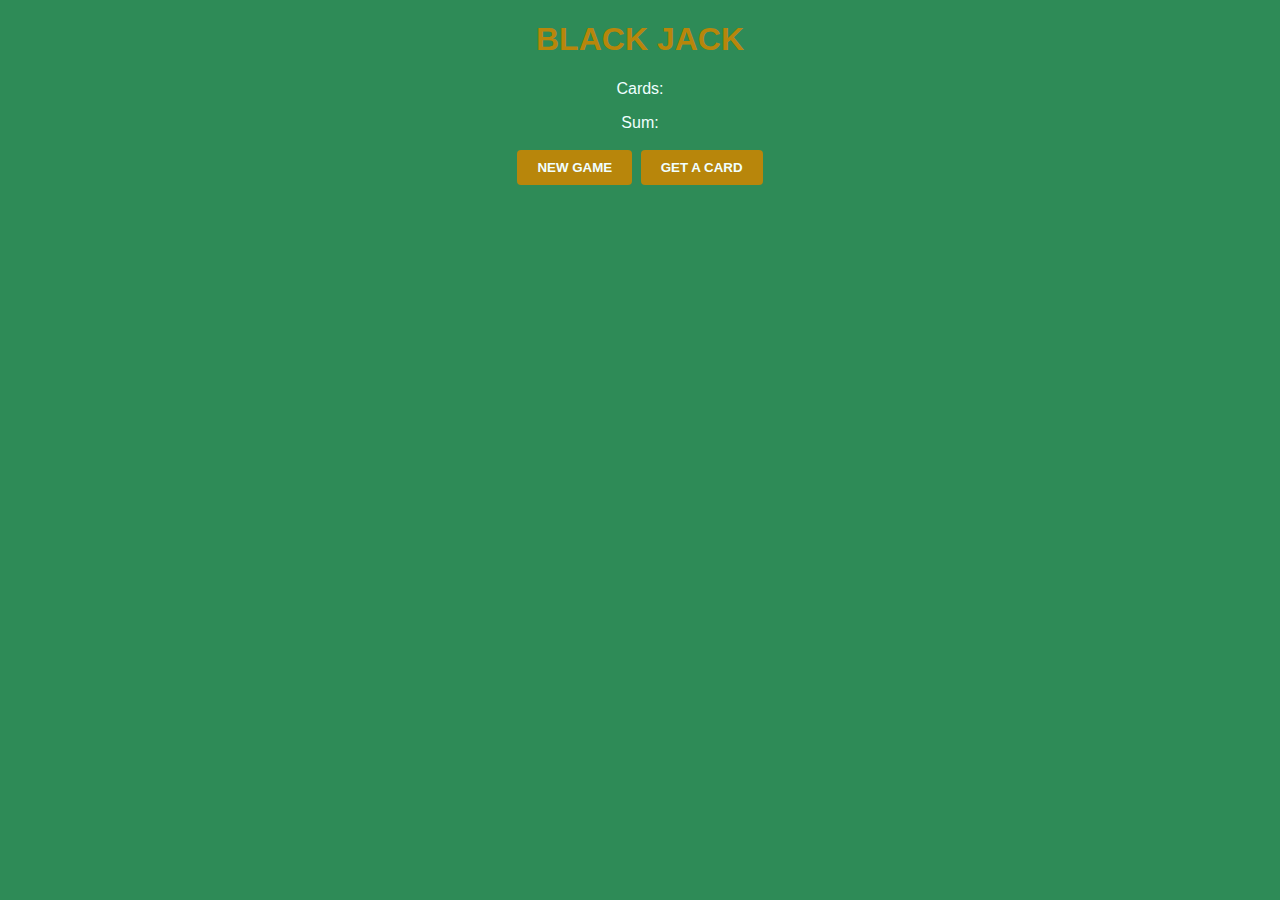
<file: blackjack/index.html>
<!DOCTYPE html>
<html lang="en">
    <head>
        <meta charset="UTF-8">
        <meta name="viewport" content="width=device-width,initial-scale=1">
        <title>Black Jack</title>
        <link rel="stylesheet" href="style.css">
    </head>
    <body>
        <main>
            <div>
                <h1>Black Jack</h1>
                <h2><span id="sub-el"></span></h2>
                <p><span id="cards-el">Cards: </span></p>
                <p><span id="sum-el">Sum: </span></p>
                <button onclick="renderGame()" type="button">NEW GAME</button>
                <button onclick="getCard()" type="button">GET A CARD</button> 
                <p><span id="player-el"></span></p>           
            </div>  
        </main>

        <script src="app.js"></script>
    </body>
</html>
</file>
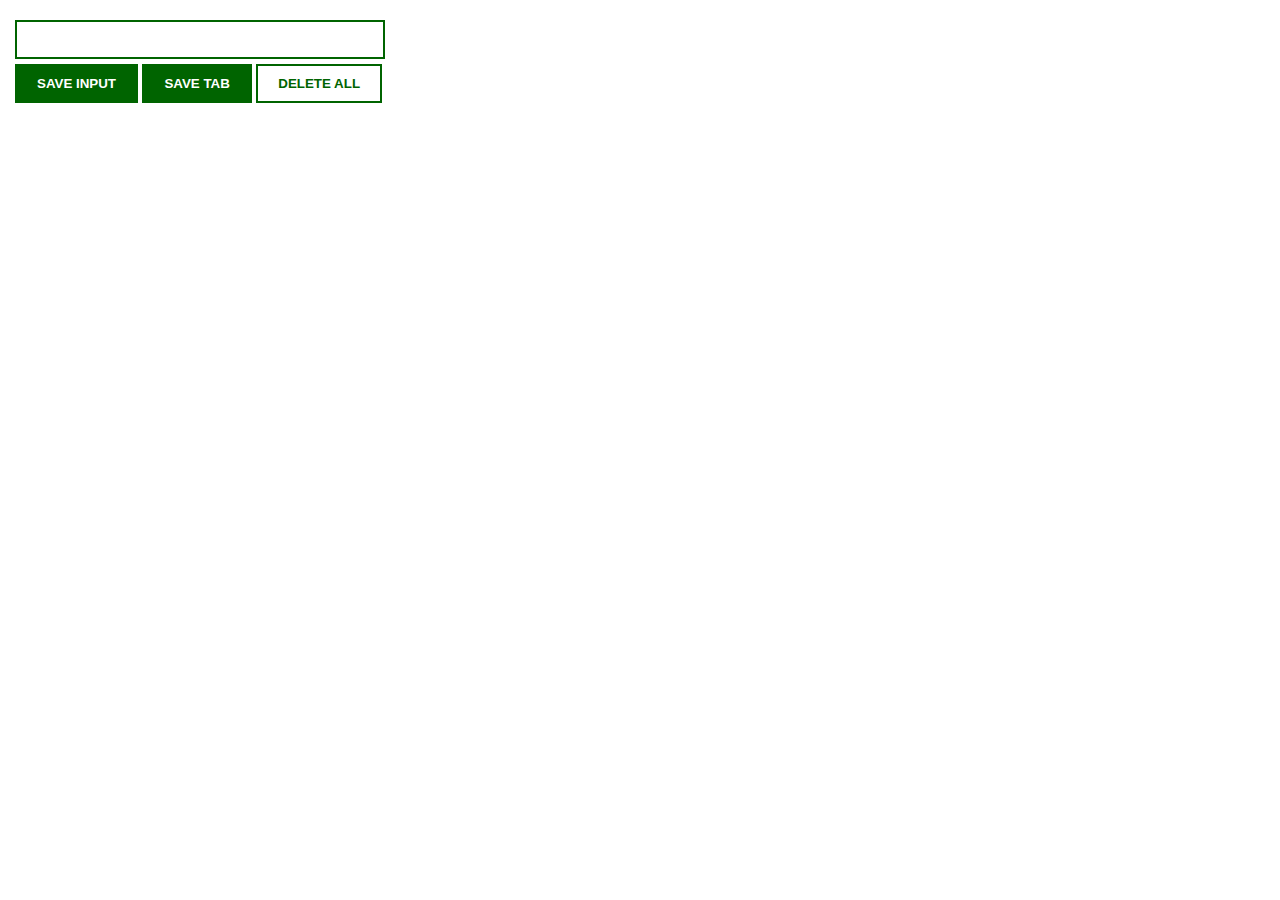
<file: bookmark/index.html>
<!DOCTYPE html>
<html lang="en">
<head>
    <meta charset="UTF-8">
    <meta name="viewport" content="width=device-width, initial-scale=1.0">
    <title>Notefy</title>
    <link rel="stylesheet" href="style.css">
</head>
<body>
    <main>
        <div>
            <input id="input-el" ="text" aria-label="main">
        </div>
        <div>
            <button id="save-btn" type="button">Save input</button>
            <button id="save-tab-btn" type="button">Save tab</button>
            <button id="delete-btn" type="button">Delete all</button>          
        </div>
        <div>
            <ul id="entries-el"></ul>
        </div>
    </main>
    <script src="app.js"></script>
</body>
</html>
</file>
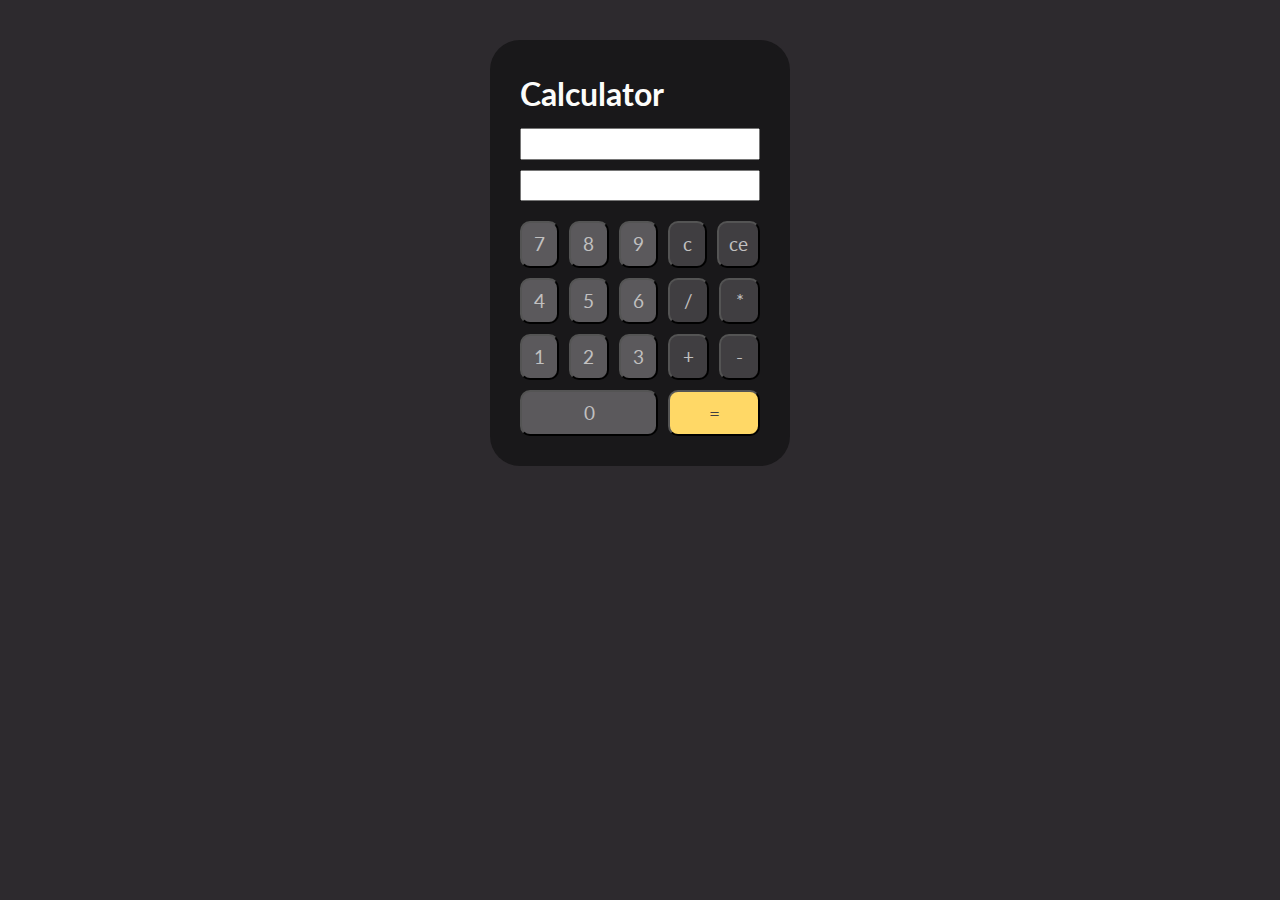
<file: calculator/index.html>
<!DOCTYPE html>
<html lang="en">
<head>

<meta charset="UTF-8">
<meta name="viewport" content="width=device-width, initial-scale=1.0">
<title>Calculator</title>
<link rel="stylesheet" href="index.css">
<script src="index.js" defer></script>

</head>
<body>

    <div id="calculator">
        <div id="head">
            <h1>Calculator</h1>
            <input id="expression" type="text">
            <input id="solution" type="text">
        </div>
        <div id="body">
            <div id="pad">

                <div id="numbers">
                    <button class="num">9</button>
                    <button class="num">8</button>
                    <button class="num">7</button>
                    <button class="num">6</button>
                    <button class="num">5</button>
                    <button class="num">4</button>
                    <button class="num">3</button>
                    <button class="num">2</button>
                    <button class="num">1</button>    
                    <button class="num">0</button>
                </div>
                
                <div id="operators">
                    <button id="clear-e">ce</button>
                    <button id="clear">c</button>
                    <button id="multiply" class="op">*</button>
                    <button id="divide" class="op">/</button>
                    <button id="subtract" class="op">-</button>
                    <button id="add" class="op">+</button>
                    <button id="equals" class="op">=</button>
                </div>

        </div>
    </div>

</body>
</html>
</file>
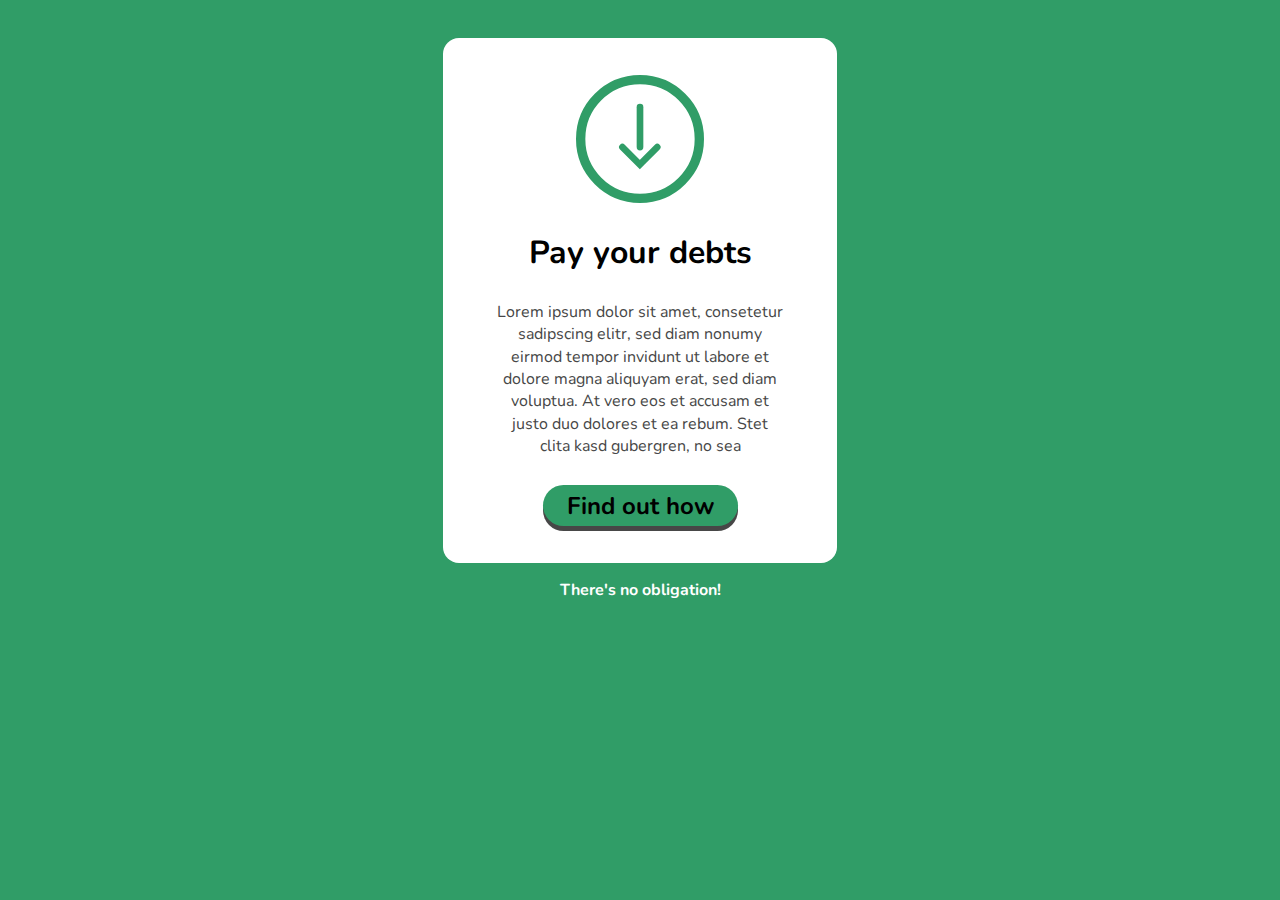
<file: payYourDebts/index.html>
<!DOCTYPE html>

<html lang="en">

<head>
    <title>Playground</title>
    <meta charset="UTF-8">
    <link rel="stylesheet" href="style.css">
</head>

<body>
    <div class="card">
            
        <svg viewBox="0 0 96 96">
            <g id="down-arrow" transform="translate(-418 -150)">
                <g id="Ellipse_2" data-name="Ellipse 2" transform="translate(418 150)" fill="none" stroke="#309d67" stroke-width="7">
                <circle cx="48" cy="48" r="48" stroke="none"/>
                <circle cx="48" cy="48" r="44.5" fill="none"/>
                </g>
                <g id="Group_1" data-name="Group 1">
                <path id="Path_2" data-name="Path 2" d="M554,8207.49v29.931" transform="translate(-88 -8033.361)" fill="none" stroke="#309d67" stroke-linecap="round" stroke-width="5"/>
                <path id="Path_3" data-name="Path 3" d="M541.8,8246.06l13.07,13.069,13.07-13.069" transform="translate(-89 -8042)" fill="none" stroke="#309d67" stroke-linecap="round" stroke-width="5"/>
                </g>
            </g>
        </svg>
        
        <h1>Pay your debts</h1>
        
        <p>Lorem ipsum dolor sit amet, consetetur sadipscing elitr, sed diam nonumy eirmod tempor invidunt ut labore et dolore magna aliquyam erat, sed diam voluptua. At vero eos et accusam et justo duo dolores et ea rebum. Stet clita kasd gubergren, no sea</p>
        
        <a href="#">Find out how</a>
            
    </div>
    
    <p class="obligation">There's no obligation!</p>
</body>

</html>
</file>
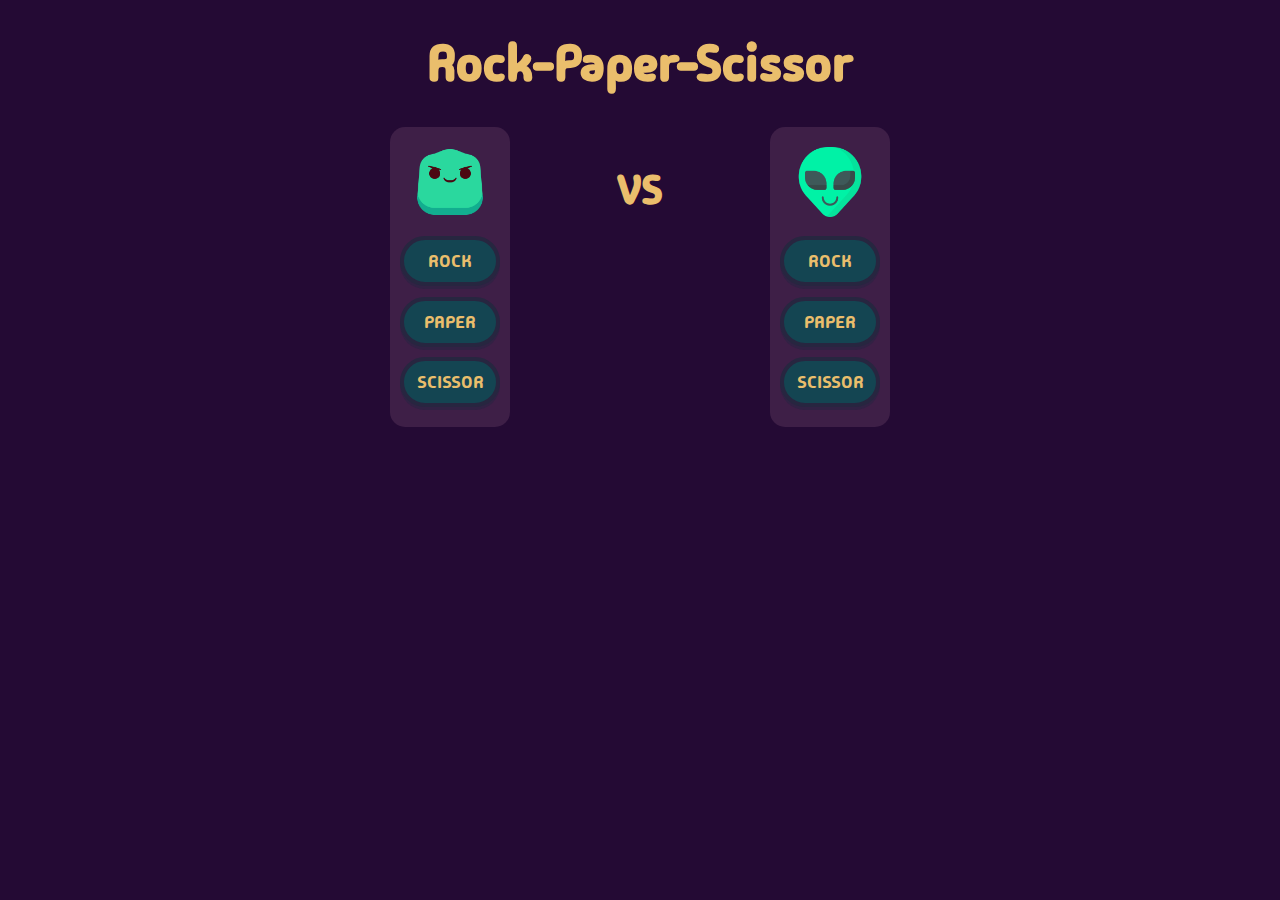
<file: rps/index.html>
<!DOCTYPE html>
<html lang="en">
<head>
    <meta charset="UTF-8">
    <meta name="viewport" content="width=device-width, initial-scale=1.0">
    <title>Document</title>
    <link rel="stylesheet" href="style.css">
    <link rel="preconnect" href="https://fonts.googleapis.com">
    <link rel="preconnect" href="https://fonts.gstatic.com" crossorigin>
    <link href="https://fonts.googleapis.com/css2?family=Inter:wght@100..900&family=Madimi+One&display=swap" rel="stylesheet">
    <script src="script.js" defer></script>
</head>
<body>
    <div id="game">
        <div id="header">
            <h1>Rock-Paper-Scissor</h1>
        </div>
        <div id="table">
            <div id="user">
                <div><h3><img id="u-img" src="assets/uchallenge.png" alt="User emoji"></h3></div>
                <div><button id="u-rock-btn" class="u-w-btn">ROCK</button></div>
                <div><button id="u-paper-btn" class="u-w-btn">PAPER</button></div>
                <div><button id="u-scissor-btn" class="u-w-btn">SCISSOR</button></div>
            </div>
            <div id="main">
                <div id="points">
                    <div><h3><span id="u-points-el"></span></h3></div>
                    <div><h2>VS</h2></div>
                    <div><h3><span id="c-points-el"></span></h3></div>
                </div>
                <div><h3><span id="winner-el"></span></h3></div>
                <div><span id="u-choice-el"></span> <span id="c-choice-el"></span></div>
            </div>
            <div id="computer">
                <div><h3><img id="c-img" src="assets/cchallenge.png" alt="Computer emoji"></h3></div>
                <div><button id="c-rock-btn" class="c-w-btn">ROCK</button></div>
                <div><button id="c-paper-btn" class="c-w-btn">PAPER</button></div>
                <div><button id="c-scissor-btn" class="c-w-btn">SCISSOR</button></div>
            </div>
        </div>
        <div id="footer">
            <div><button id="new-game-btn" class="hide">New Game</button></div>
        </div>
    </div>
</body>
</html>
</file>
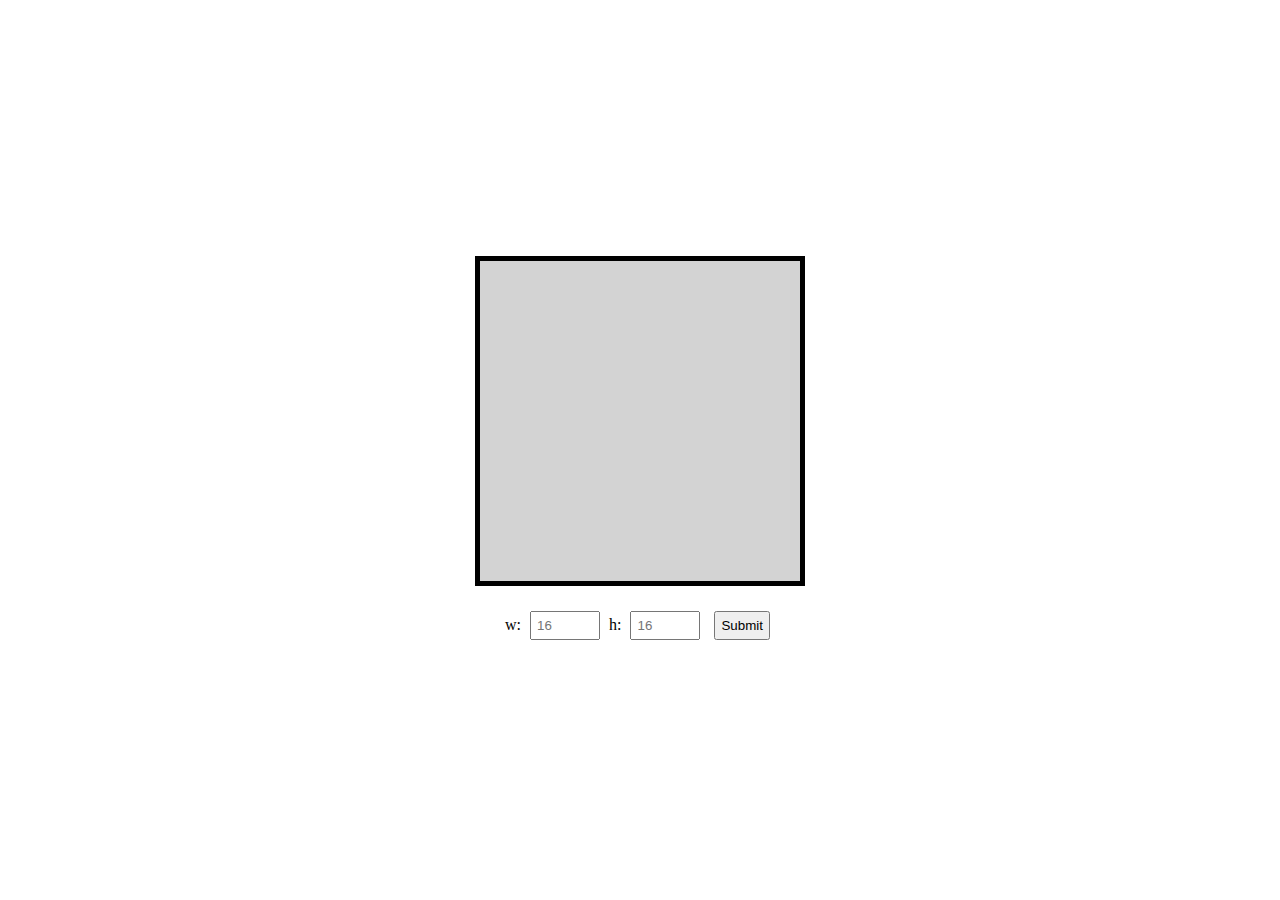
<file: sketch/index.html>
<!DOCTYPE html>
<html lang="en">
<head>
    <meta charset="UTF-8">
    <meta name="viewport" content="width=device-width, initial-scale=1.0">
    <title>Etch-a-Sketch</title>
    <link rel="stylesheet" href="index.css">
    <script src="index.js" defer></script>
</head>
<body>
    <div id="container">
        <div id="canvas">
        </div>
        <div id="config">
            <div>
                <span id="error-msg" class="hide">Insert a number between 1 and 100</span>
            </div>
            <div>
                <label for="width">w:</label>
                <input type="number" name="width" placeholder="16" min="0" max="100" id="width-input">
                <label for="height">h:</label>
                <input type="number" name="height" placeholder="16" min="0" max="100" id="height-input">
                <input type="button" name="submit" placeholder="submit" id="submit-btn" value="Submit">
            </div>
        </div>
    </div>
</body>
</html>
</file>
<file: blackjack/style.css>
body {
    background-color: seagreen;
    font-family: 'Trebuchet MS', 'Lucida Sans Unicode', 'Lucida Grande', 'Lucida Sans', Arial, sans-serif;
    color: azure;
}

main {
    text-align: center;
}

h1 {
    text-transform: uppercase;
    font-weight: 900;
    color: darkgoldenrod;
}

button {
    padding: 10px 20px;
    margin: 2px;
    background-color: darkgoldenrod;
    font-weight: bold;
    color: azure;
    border: none;
    border-radius: 4px;
}
</file>
<file: bookmark/style.css>
* {
    box-sizing: border-box;
}

body {
    font-family: 'Trebuchet MS', 'Lucida Sans Unicode', 'Lucida Grande', 'Lucida Sans', Arial, sans-serif;
    min-width: 300px;
    max-width: 400px;
    margin: 0;
}

main {
    margin: 20px 15px;
}

input {
    border: 2px solid darkgreen;
    padding: 10px;
    width: 100%;
    margin: 0 0 0 0;
}

button {
    background-color: darkgreen;
    color: white;
    text-transform: uppercase;
    font-weight: bold;
    padding: 10px 20px;
    margin: 5px 0 0 0;
    border: 2px solid darkgreen;
}

ul {
    list-style: none;
    padding: 0;
}

li {
    margin-bottom: 5px;
}

a {
    color: darkgreen;
}

#delete-btn {
    background: unset;
    color: darkgreen;
}
</file>
<file: calculator/index.css>
@import url(https://fonts.googleapis.com/css2?family=Lato:wght@100;200;300;400;500;600;800;900&display=swap);

:root {
    --black: #19181a;
    --gray1: #221f22;
    --gray2: #2d2a2e;
    --gray3: #403e41;
    --gray4: #5b595c;
    --gray5: #727072;
    --gray6: #939293;
    --gray7: #c1c0c0;
    --white: #fcfcfa;
    --red: #ff6188;
    --purple: #ab9df2;
    --blue: #78dce8;
    --green: #a9dc76;
    --yellow: #ffd866;
    --orange: #fc9867;
}

*,
*::before,
*::after {
    box-sizing: border-box;
}

body,h1,h2,h3,h4,p,
figure,blockquote,dl,dd {
    margin-block-start: 0.2em;
    margin-block-end: 0.2em;
}

body {
    font-family: 'Lato', sans-serif;
    background: var(--gray2);
    color: var(--white);
    margin: 0;
    padding: 40px;
    min-height: 100vh;
}

h1, h2, h3, h4, label {
    line-height: 1.1;
    text-wrap: balance;
}

input, button, textarea, select {
  font-family: inherit;
  font-size: 100%;
  line-height: 1.15;
  margin: 0;
}

#calculator {
    display: flex;
    flex-direction: column;
    width: 300px;
    margin: 0 auto;
    border-radius: 30px;
    background: var(--black);
}

#head {
    display: flex;
    flex-flow: column;
    gap: 10px;
    margin: 30px 30px 10px 30px;
}

#solution,
#expression {
    font-size: 1.4em;
}

#pad {
    display: flex;
    gap: 10px;
    margin: 10px 30px 30px 30px;
}

#numbers,
#operators {
    display: flex;
    gap: 10px;
    flex-wrap: wrap;
    justify-content: center;
    flex-direction: row-reverse;
}

#numbers {
    flex: 3;
}

#operators {
    flex: 2;
}

#numbers > button,
#operators > button {
    flex: 1;
    font-size: 1.2em;
    padding: 10px;
    border-radius: 10px;
    color: var(--gray7);
}

#numbers > button {
    background-color: var(--gray4);
}

#operators > button {
    background-color: var(--gray3);
}

#operators #equals {
    background-color: var(--yellow);
    color: var(--gray3);
}
</file>
<file: payYourDebts/style.css>
@import url('https://fonts.googleapis.com/css?family=Nunito:400,700&display=swap');

html, body {
    margin: 0;
    padding: 2em;
}

body {
    background: #309D67;
    padding: .4em;
    font-family: 'Nunito', sans-serif;
}

.card {
    background: white;
    border-radius: 1em;
    padding: 2.3em;
    text-align: center;
    max-width: 20em;
    margin: auto;
}

svg {
    width: 5em;
}

h1 {
    font-size: 2em;
    font-weight: bold;
}

.card p {
    font-size: 1em;
    color: #474747;
    line-height: 1.4em;
    margin: 1.7em 0;
    padding: 0 1em;
}

a {

    display: inline-block;
    color: black;
    text-decoration: none;
    font-weight: bold;
    border-radius: 5em;
    font-size: 1.5em;
    background-color: #309D67;
    padding: .2em 1em;
    box-shadow: 0px 5px #474747;
}

.obligation {
    text-align: center;
    color: white;
    font-weight: bold;
    margin-bottom: 0;
}

/*

    Your fixes below:
    
    Use the following properties and rulesets
    to improve the visual hierarchy of this
    design
    
*/


svg {
    width: 8em;
}

a {
    background: auto;
    padding: auto;
    margin-top: auto;
}
</file>
<file: rps/style.css>
* {
    box-sizing: border-box;
    text-align: center;
    font-family: "Madimi One", sans-serif;
    margin: 0;
    -webkit-user-select: none;
    user-select: none;
}

body {
    margin: 0;
    width: 100%;
    background: #240A34;
    color: #EABE6C;
}

img {
    width: 70px;
}

h1 {
    font-size: 50px;
}

h2 {
    font-size: 40px;
}

h3 {
    font-size: 30px;
}

button {
    font-size: 18px;
    cursor: pointer;
}

#header {
    margin: 30px 0;
}

#points {
    display: flex;
    justify-content: space-evenly;
    align-items: center;
}

#game {
    display: flex;
    flex-direction: column;
    margin: auto;
    width: 500px;
}

#table {
    display: flex;
    height: 300px;
    font-size: 20px;
}

#main {
    display: flex;
    flex-direction: column;
    justify-content: space-around;
    flex: 3;
}

#u-choice-el,
#c-choice-el {
    border-radius: 50px;
    padding: 10px 15px;
    margin: 10px;
    width: 100%;
}

#user,
#computer {
    display: flex;
    flex-direction: column;
    justify-content: space-between;
    background-color: #3E1F47;
    padding: 20px 10px;
    border-radius: 15px;
}

#user button,
#computer button {
    width: 100px;
    height: 50px;
    background: #144552;
    color: #EABE6C;
    border: 4px solid #272640;
    border-radius: 50px;
    box-shadow: 0 3px #312244;
}

#user button:hover {
    background: #1B3A4B;
}

#user button:active {
    background-color: #212F45;
    box-shadow: 0 1px #312244;
    transform: translateY(4px);
}

#footer button {
    width: 200px;
    height: 50px;
    background: #006466;
    color: #EABE6C;
    border: 1px solid #144552;
    border-radius: 15px;
    box-shadow: 0 3px #144552;
    margin: 30px;
    font-size: 30px;
}

#footer button:hover {
    background-color: #065A60;
}

#footer button:active {
    background-color: #0B525B;
    box-shadow: 0 1px #312244;
    transform: translateY(4px);
}

.hide {
    display: none;
}
</file>
<file: sketch/index.css>
* {
    margin: 0;
    padding: 0;
}

html, body {
    width: 100%;
    height: 100%;
    display: flex;
    /* justify-content: center; */
    align-content: center;
    flex-wrap: wrap;
}

input {
    margin: 5px;
    padding: 5px;
}

#container {
    margin: 10px auto;
    display: flex;
    flex-flow: column;
}

#config {
    display: flex;
    flex-flow: column;
    margin: 10px auto;
}

#canvas {
    display: flex;
    flex-flow: row;
    margin: 10px auto;
    border: 5px solid;
}

#error-msg {
    color: indianred;
    font-size: smaller;
}

.cell {
    padding: 10px;
    background-color: #d3d3d3 ;
}

.hide {
    display: none;
}
</file>
